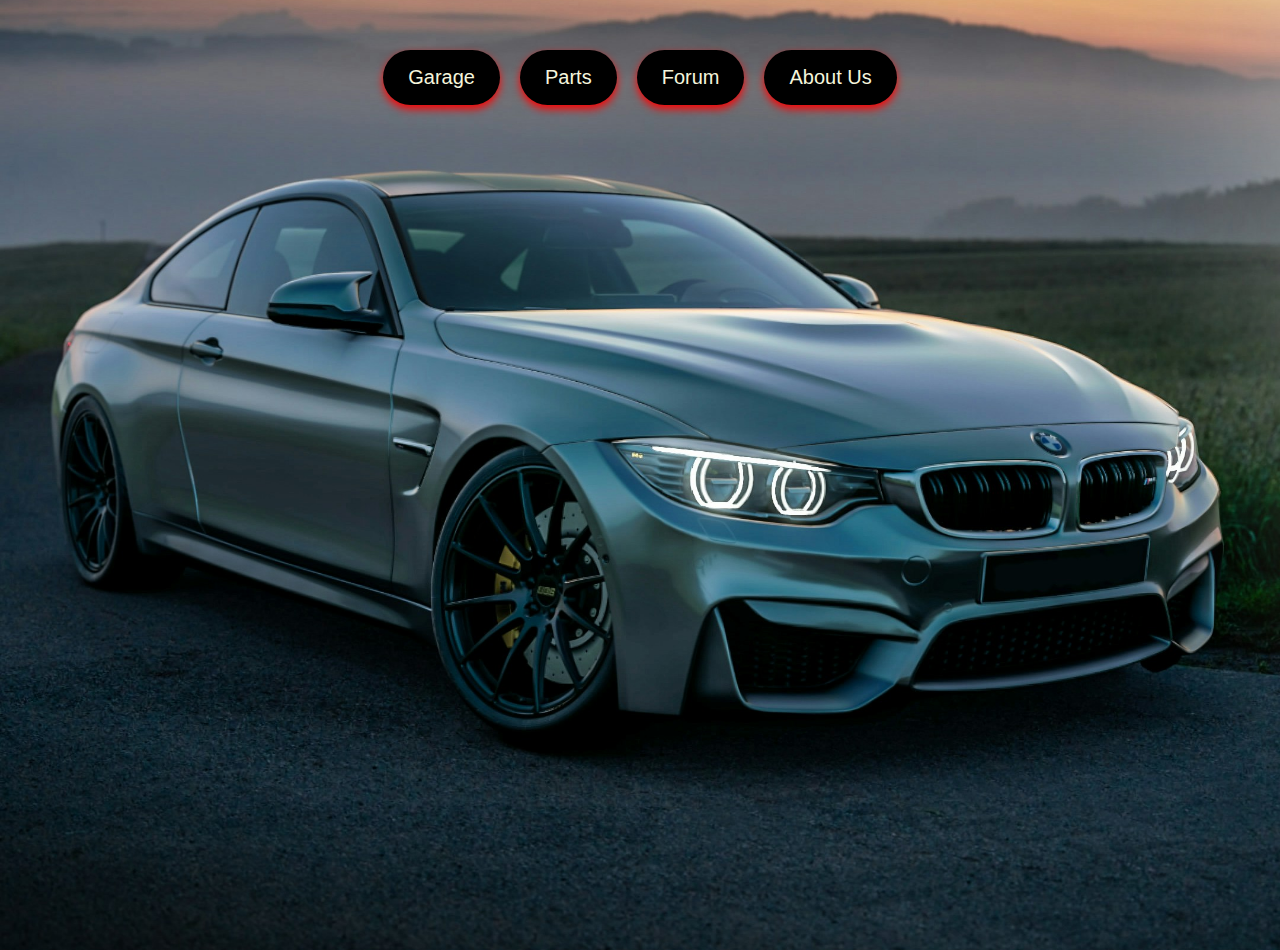
<file: index.html>
<!DOCTYPE html>
<html lang="en">
    <head>
        <meta charset="UTF-8">
        <meta name="viewport" content="width=device-width, initial-scale=1.0">
        <link rel="stylesheet" href="style.css">

    </head>
    <body class="parts-page">
        

      <div class="button-container">
        <button type="button" onclick="window.location.href='index.html'">Garage</button>
        <button type="button" onclick="window.location.href='page2.html'">Parts</button>
        <button type="button" onclick="window.location.href='page3.html'">Forum</button>
        <button type="button" onclick="window.location.href='page4.html'">About Us</button>
      </div>
    </body>

    
</html>
</file>
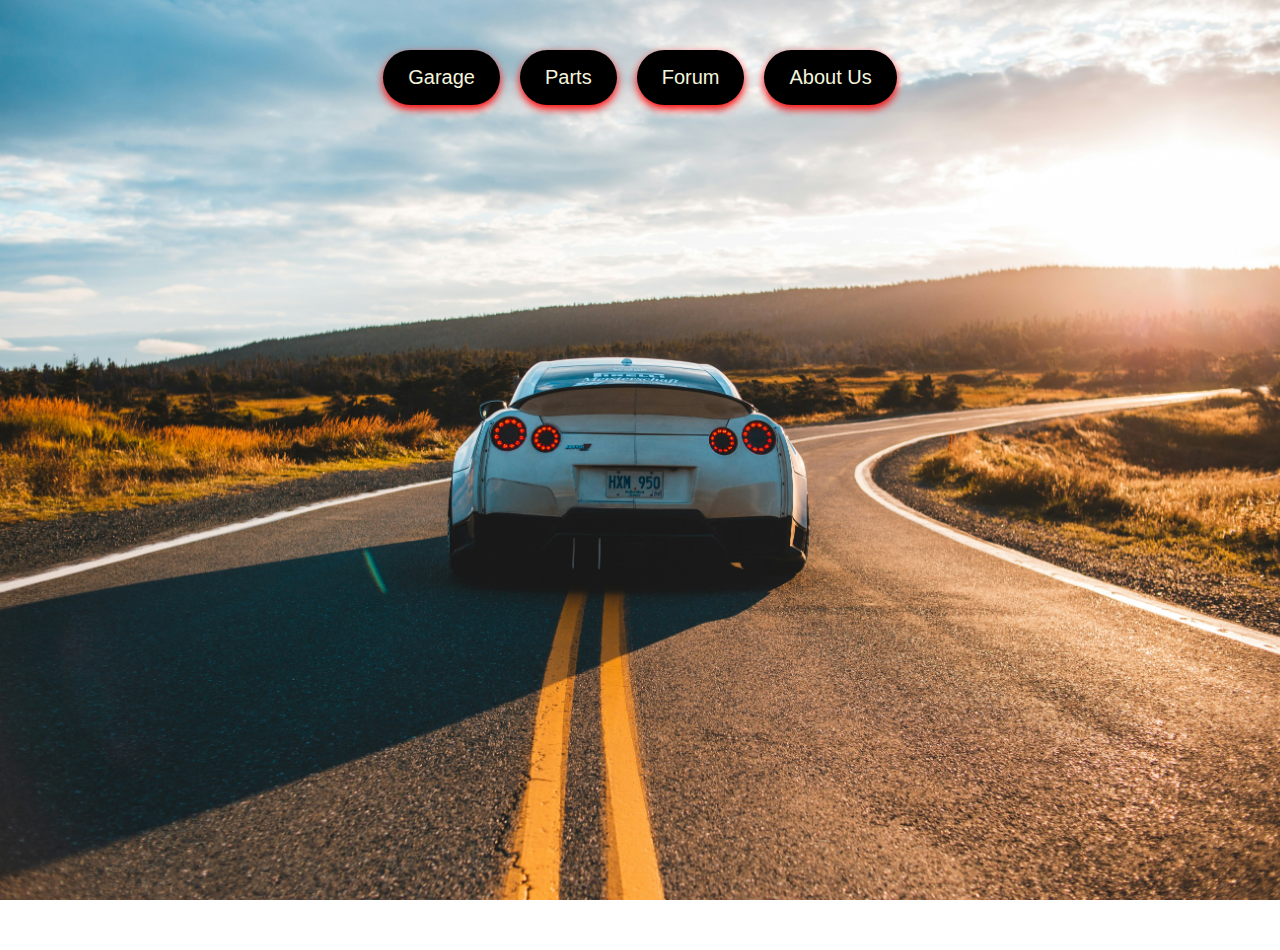
<file: page3.html>
<!DOCTYPE html>
<html lang="en">
    <head>
        <meta charset="UTF-8">
        <meta name="viewport" content="width=device-width, initial-scale=1.0">
        <link rel="stylesheet" href="style.css">

    </head>
    <body class="forum-page">

      <div class="button-container">
        <button type="button" onclick="window.location.href='index.html'">Garage</button>
        <button type="button" onclick="window.location.href='page2.html'">Parts</button>
        <button type="button" onclick="window.location.href='page3.html'">Forum</button>
        <button type="button" onclick="window.location.href='page4.html'">About Us</button>
      </div>
    </body>
</html>
</file>
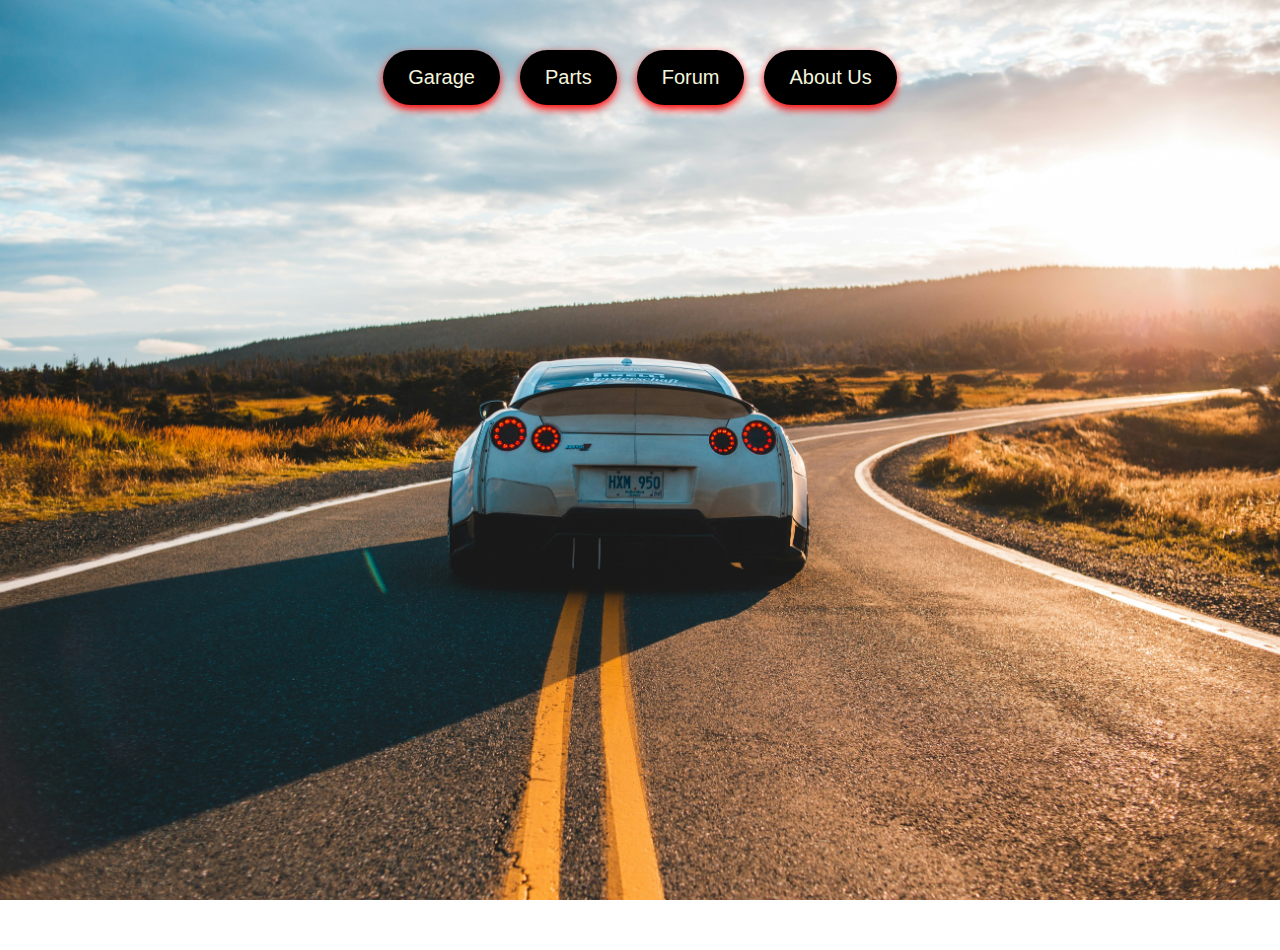
<file: page4.html>
<!DOCTYPE html>
<html lang="en">
    <head>
        <meta charset="UTF-8">
        <meta name="viewport" content="width=device-width, initial-scale=1.0">
        <link rel="stylesheet" href="style.css">

    </head>
    <body class="aboutus-page">

      <div class="button-container">
        <button type="button" onclick="window.location.href='index.html'">Garage</button>
        <button type="button" onclick="window.location.href='page2.html'">Parts</button>
        <button type="button" onclick="window.location.href='page3.html'">Forum</button>
        <button type="button" onclick="window.location.href='page4.html'">About Us</button>
      </div>


    </body>
</html>
</file>
<file: style.css>
html, body {
    margin: 0;
    width: 100%;
    height: 100vh;
    font-family: 'Courier New', Courier, monospace;
    background-size: cover;
    background-position: center;
    background-repeat: no-repeat;
 }

    body.home-page {
        background-image: url("images/whiteCarMain.jpg");
    }

    body.parts-page {
        background-image: url("images/wmbCar.jpg");
    }
    body.forum-page {
        background-image: url("images/whiteCarMain2.jpg");
    }
    body.aboutus-page {
        background-image: url("images/whiteCarMain2.jpg");
    }

    .button-container, .buttoncontainer {
        display: flex;
        flex-direction: row;
        justify-content: center;
        align-items: center;
        gap: 20px;
        margin-top: 50px;
    }

    button {
        padding: 16px 25px;
        font-size: 20px;
        border-radius: 150px;
        border: none;
        cursor: pointer;
        background-color: black;
        color: beige;
        transition:  transform 0.1s ease, box-shadow 0.1s ease;
        box-shadow: 0 4px 8px red;

    }
    button:hover {
        box-shadow: 0 0 12px 4px red;
    }

    button:active {
        transform: translate(4px, 4px);
        box-shadow: 0 2px 4px red;
    }

    .twitter-feed {
        position: fixed;
        left: 20px;
        top: 50%;
        transform: translateY(-50%);
        width: 300px;
        z-index: 1000;
    }

    .mission-text{
        font-size: 40px;
        font-family: 'Courier New', Courier, monospace;
        text-align: center;
        margin-top: 20px;
    }
</file>
